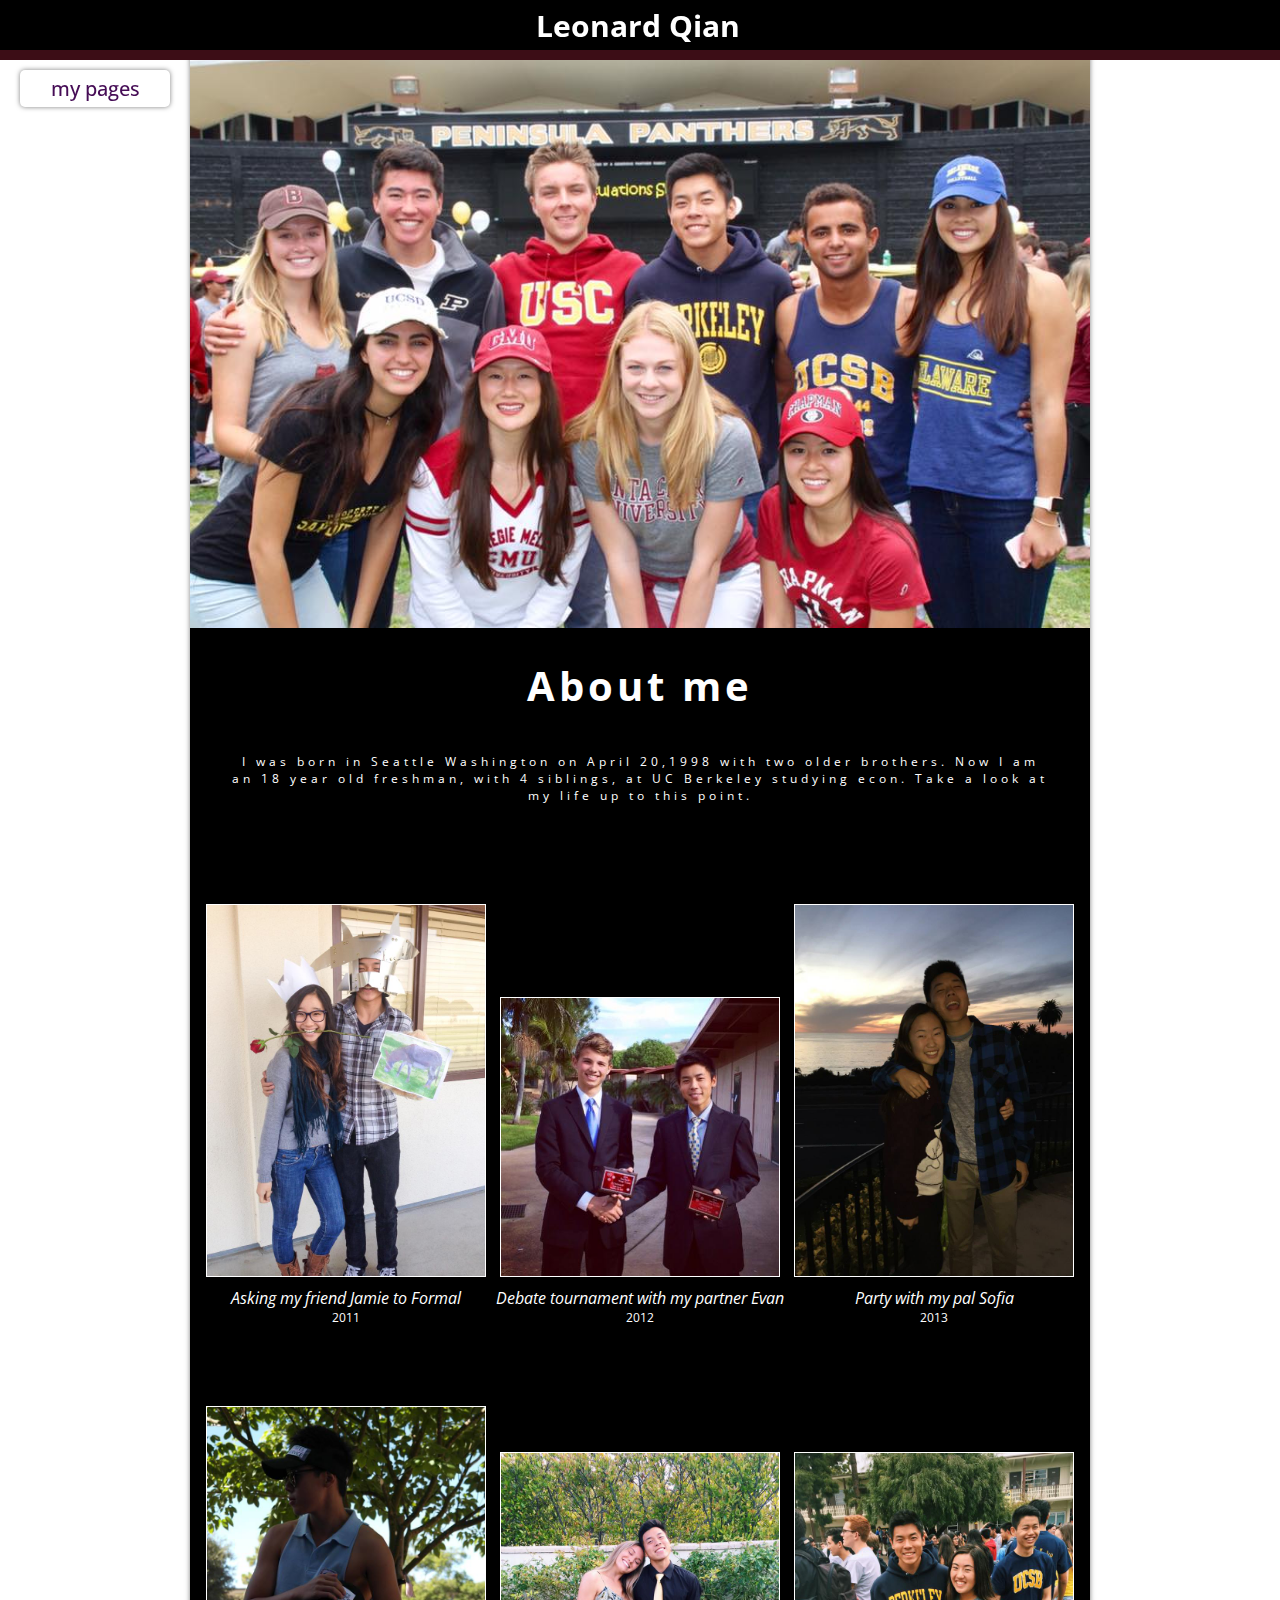
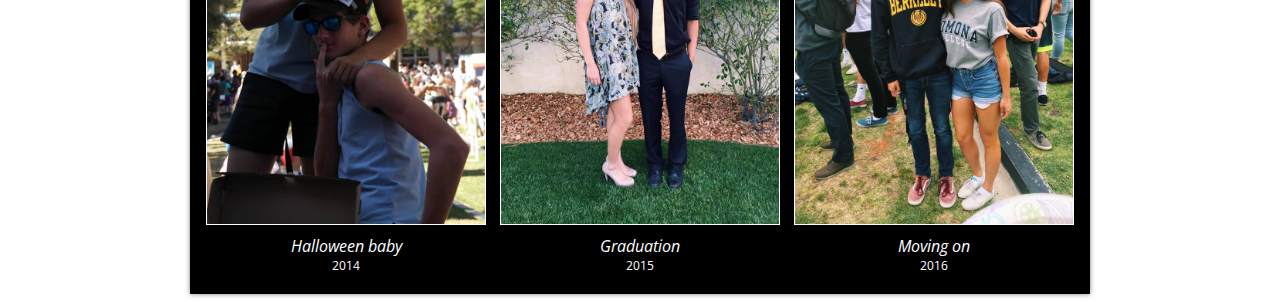
<file: index.html>
<!DOCTYPE html>
<html>
    <head>
        <title>Leonard Qian</title>
        <link href="https://fonts.googleapis.com/css?family=Open+Sans" rel="stylesheet">
        <link rel="stylesheet" type="text/css" href="assets/css/style.css">
    </head>

    <body>
    <script src="https://ajax.googleapis.com/ajax/libs/jquery/3.1.1/jquery.min.js"></script>
    <script src="assets/script/script.js"></script>
        <div id="index-backcontainer"></div>
        <div id="top-bar">
            <div id="title-container">
            </div>
            <div id="title">
                <div id="title-head">Leonard Qian</div>
            </div>
            
        </div>
        <div id="accent-bar"> </div>


        <div id="browse-container">
            <div id="browse-words">
                <div id="browse">my pages</div>
            </div>
            
            <div id="categories">
                <div class="item-life">My life in pictures</div>
                <div class="item-bio">biography</div>
            </div>
        </div>

        <div id="album-container">
            <img id ="my-pic" src="assets/img/squad.jpg">
            <div id="my-name">About me</div>
            <div id="my-description">I was born in Seattle Washington on April 20,1998 with two older brothers. Now I am an 18 year old freshman, with 4 siblings, at UC Berkeley studying econ. Take a look at my life up to this point.</div>
            <div class="album">
                <img class="album-img" src="assets/img/2011.jpg">
                <div class="album-name">Asking my friend Jamie to Formal</div>
                <div class="album-year">2011</div>
            </div>
    
            <div class="album">
                <img class="album-img" src="assets/img/2012.jpg">
                <div class="album-name">Debate tournament with my partner Evan</div>
                <div class="album-year">2012</div>
            </div>
            
            <div class="album">
                <img class="album-img" src="assets/img/2013.jpg">
                <div class="album-name">Party with my pal Sofia</div>
                <div class="album-year">2013</div>
            </div>

            <div class="album">
                <img class="album-img" src="assets/img/2014.jpg">
                <div class="album-name">Halloween baby</div>
                <div class="album-year">2014</div>
            </div>
    
            <div class="album">
                <img class="album-img" src="assets/img/2015.jpg">
                <div class="album-name">Graduation</div>
                <div class="album-year">2015</div>
            </div>
            
            <div class="album">
                <img class="album-img" src="assets/img/2016.jpg">
                <div class="album-name">Moving on</div>
                <div class="album-year">2016</div>
            </div>
        </div>
    </body>
</html>
</file>
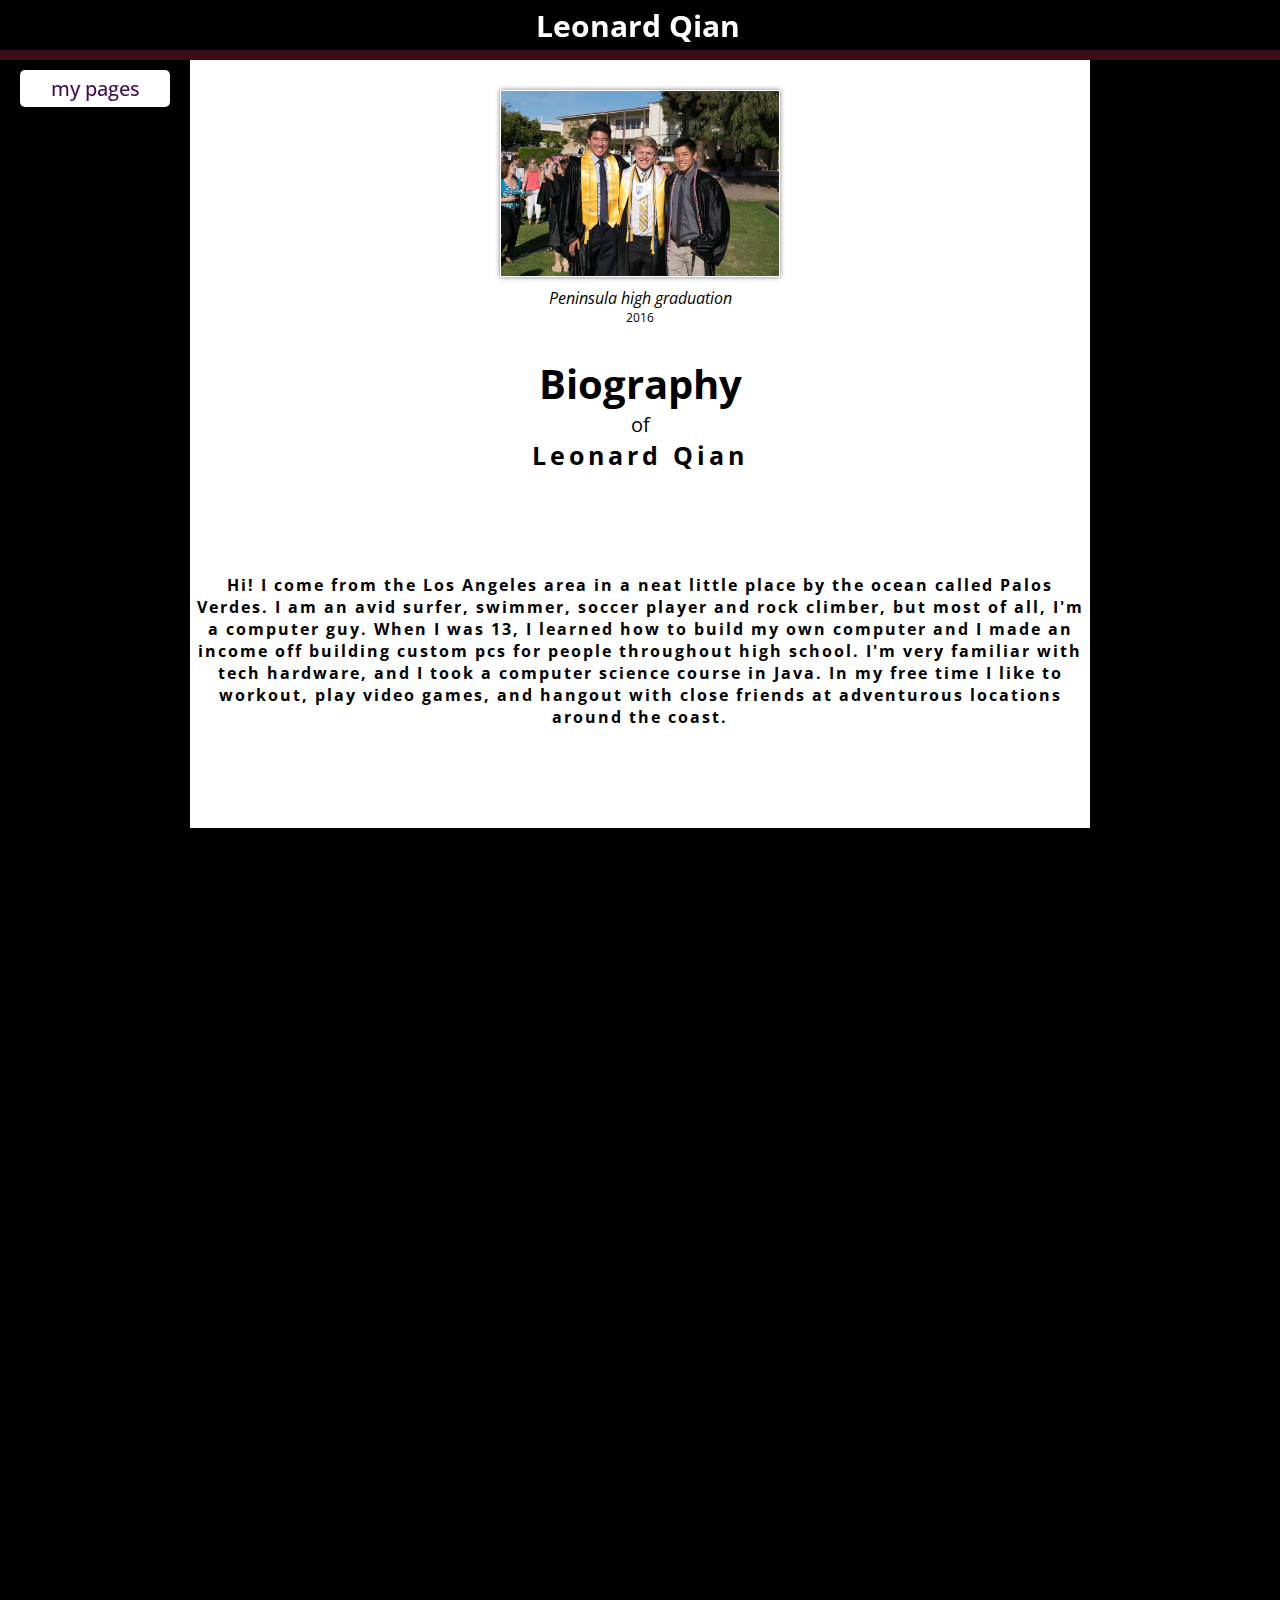
<file: bio.html>
<!DOCTYPE html>
<html>
    <head>
        <title>Leonard Qian</title>
        <link href="https://fonts.googleapis.com/css?family=Open+Sans" rel="stylesheet">
        <link rel="stylesheet" type="text/css" href="assets/css/style.css">
    </head>

    <body>
    <script src="https://ajax.googleapis.com/ajax/libs/jquery/3.1.1/jquery.min.js"></script>
    <script src="assets/script/script.js"></script>
        <div id="bio-backcontainer"></div>
        <div id="top-bar">
            <div id="title-container">
            </div>
            <div id="title">
                <div id="title-head">Leonard Qian</div>
            </div>
            
        </div>
        <div id="accent-bar"> </div>


       <div id="browse-container">
            <div id="browse-words">
                <div id="browse">my pages</div>
            </div>
            
            <div id="categories">
                <div class="item-life">My life in pictures</div>
                <div class="item">About me</div>
            </div>
        </div>

        <div id="bio-container">
        <!--<iframe src="https://www.facebook.com/leonard.qian" scrolling="no" frameborder="0" allowTransparency="true" style="border:none; overflow:hidden; width:450px; height:px">-->
            <br>
            <div class="album">
                <img class="album-img" src="assets/img/boys.jpg">
                <div class="album-name">Peninsula high graduation</div>
                <div class="album-year">2016</div>
            </div>
            <div id="bio-name">Biography</div>
            <div id="of">of</div>
            <div id="the-name">Leonard Qian</div><br>
            <div id="description">Hi! I come from the Los Angeles area in a neat little place by the ocean called Palos Verdes. I am an avid surfer, swimmer, soccer player and rock climber, but most of all, I'm a computer guy. When I was 13, I learned how to build my own computer and I made an income off building custom pcs for people throughout high school. I'm very familiar with tech hardware, and I took a computer science course in Java. In my free time I like to workout, play video games, and hangout with close friends at adventurous locations around the coast. 
        </div>
       
    </body>
</html>
</file>
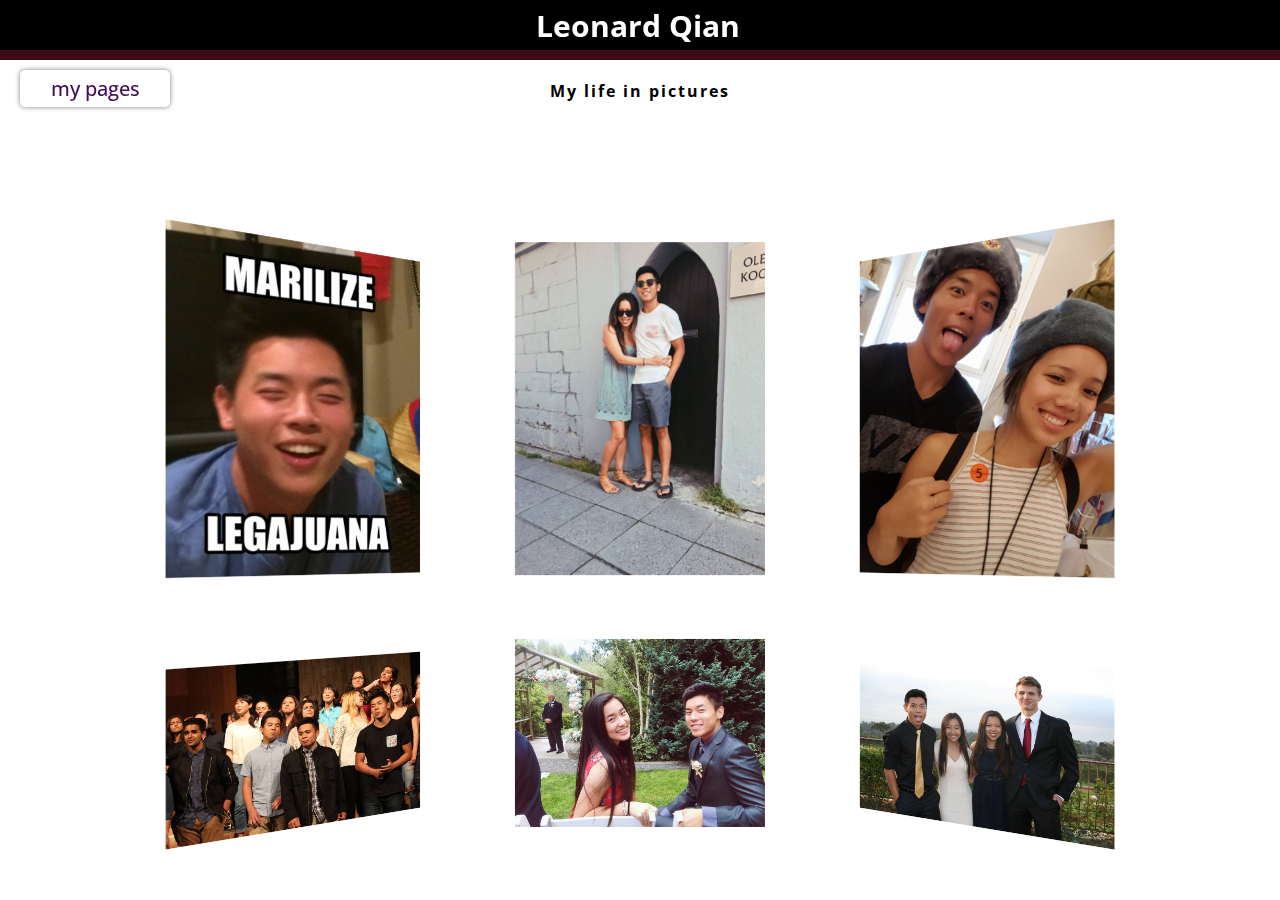
<file: life.html>
<!DOCTYPE html>
<html>

    <head>
    	<title>Leonard Qian</title>
        <link href="https://fonts.googleapis.com/css?family=Open+Sans" rel="stylesheet">
        <link rel="stylesheet" type="text/css" href="assets/css/style.css">
    </head>

    <body>
    <script src="https://ajax.googleapis.com/ajax/libs/jquery/3.1.1/jquery.min.js"></script>
    <script src="assets/script/script.js"></script>
        <div id="life-container"></div>
    	<div id="top-bar">
            <div id="title-container">
            </div>
            <div id="title">
                <div id="title-head">Leonard Qian</div>
            </div>
        </div>
        <div id="accent-bar"> </div>

        <div id="browse-container">
            <div id="browse-words">
                <div id="browse">my pages</div>
            </div>
            
            <div id="categories">
                <div class="item">about me</div>
                <div class="item-bio">biography</div>

            </div>
        </div>
        
        <div id="description">My life in pictures</div>

        <div id="picture-container">

            <div class="album-cover">
                <img src="assets/img/1.jpg">
            </div>
    
            <div class="album-cover">
                <img src="assets/img/2.jpg">
            </div>
            
            <div class="album-cover">
                <img src="assets/img/3.jpg">
            </div>

            <div class="album-cover">
                <img src="assets/img/4.jpg">
            </div>
    
            <div class="album-cover">
                <img src="assets/img/5.jpg">
            </div>
            
            <div class="album-cover">
                <img src="assets/img/6.jpg">
            </div>

        </div>
       
    </body>

</html>
</file>
<file: assets/css/style.css>
/*TOP BAR*/

#life-container {
	width: 100%;
	height: 100%;
	position: absolute;
	z-index: -100;
	background-color: white;
	top: 0;
	left: 0;
}

#top-bar {
	font-family: 'Open Sans', sans-serif;
	width: 100%;
	height: 50px;
    background-color: black; 
    position: fixed;
	top: 0;
    left: 0;
	z-index: 50;
	box-shadow: 0 0 5px rgba(0, 0, 0, 0.35);
}

#accent-bar {
    width: 100%;
    height: 10px;
    position: fixed;
    background-color: rgb(60,13,22);
    top: 50px;
    left: 0px;
    z-index: 50;
}

#title-container {
	width: 33%;
	position: relative;
	display: inline-block;
	height: 100%;
}



#title {
	position: relative;
	width: 33%;
	height: 100%;
	display: inline-block;
}

#title-head {
	font-size: 30px;
	font-weight: bold;
	color: white;
	position: absolute;
	top: 50%;
	transform: translateY(-50%);
	width: 100%;
	text-align: center;
}



#browse-container {
	font-family: 'Open Sans', sans-serif;
	width: 150px;
	position: fixed;
	left: 20px;
	top: 70px;
	text-align: center;
	height: 175px;
	z-index: 30;
	border-radius: 15px;
}

#browse {
	padding: 5px;
	font-size: 20px;
	font-weight: 500;
	color: rgb(70,13,86);
	position: relative;
	background-color: white;
	border-radius: 5px;
	box-shadow: 0 0 5px rgba(0, 0, 0, 0.5);

}

#browse-container:hover #categories {
	opacity: 1;
}

#browse-container:hover #browse {
	opacity: 1;
	background-color: rgba(70,13,86,.75);
	color: white;
	font-weight: 500;
	border-radius: 5px 5px 0px 0px;
	box-shadow: 0 0 5px rgba(0, 0, 0, 0);

}

#browse-container:hover {
	border-radius: 10px;
	background-color: white;
	box-shadow: 0 0 5px rgba(0, 0, 0, 0.5);

}

#categories {
	display: block;
	position: relative;
	text-align: center;
	width: 100%;
	padding: 10px;
	padding-top: 0px;
	margin-top: 5px;
	opacity: 0;
}

.item:hover {
	opacity: 1;
	color: rgb(70,13,86);
	font-weight: 700;
	background-color: rgb(207, 204, 209);
}
.item-bio:hover {
    opacity: 1;
    color: rgb(70,13,86);
    font-weight: 700;
    background-color: rgb(207, 204, 209);
}
.item-life:hover {
    opacity: 1;
    color: rgb(70,13,86);
    font-weight: 700;
    background-color: rgb(207, 204, 209);
}
.item {
	padding: 10px;
	margin: 0 auto;
	display: block;
	text-align: center;
}
.item-bio {
    padding: 10px;
    margin: 0 auto;
    display: block;
    text-align: center;
}
.item-life {
    padding: 10px;
    margin: 0 auto;
    display: block;
    text-align: center;
}

/*HOME PAGE*/

#description {
	margin-top: 80px;
    margin-bottom: 10px;
	font-family: 'Open Sans', sans-serif;
	font-size: 25px;
    font-weight: bold;
	display: block;
	text-align: center;
	color: rgba(70,13,86,.75);
    color: black;
    letter-spacing: 2px;
}

#picture-container {
  	text-align: center;
  	perspective: 1000px;
  	perspective-origin: center;
  	width: 80%;
  	display: block;
  	margin: 0 auto;
}
#album-container:hover {
    transform: scale(1.5, 1.5);
    opacity: 1;
}
.album-cover {
  	display: inline-block;
 	transform: rotate3d(0, 0, 0, 0);
 	padding: 30px;
 	text-align: center;
 	width: 33%;
}

.album-cover:nth-of-type(1):hover {
	transform: rotate3d(0, 0, 0, 0);
	transform: scale(1.1);
}

.album-cover:nth-of-type(2):hover {
	transform: scale(1.1);

}

.album-cover:nth-of-type(3):hover {
	transform: rotate3d(0, 0, 0, 0);
	transform: scale(1.1);
}

.album-cover:nth-of-type(4):hover {
	transform: rotate3d(0, 0, 0, 0);
	transform: scale(1.1);
}

.album-cover:nth-of-type(5):hover {
	transform: scale(1.1);
}

.album-cover:nth-of-type(6):hover {
	transform: rotate3d(0, 0, 0, 0);
	transform: scale(1.1);
}

.album-cover:first-of-type {
  	transform: rotate3d(0, 1, 0, 35deg);
  	padding-left: 30px;
}

.album-cover:nth-of-type(3) {
    transform: rotate3d(0, 1, 0, -35deg);
}

.album-cover:nth-of-type(4) {
  	transform: rotate3d(0, 1, 0, 35deg);
  	padding-left: 30px;
}

.album-cover:nth-of-type(6) {
    transform: rotate3d(0, 1, 0, -35deg);
}

.album-cover img {
  	width: 250px;
}

*, *:before, *:after {
  	box-sizing: border-box;
  	transition: 0.3s all ease-in-out;
}




/*index View*/

#index-backcontainer {
    width: 100%;
    height: 200%;
    position: absolute;
    z-index: -100;
    background-color: white;
    top: 0;
    left: 0;
}

#album-container {
    font-family: 'Open Sans', sans-serif;
    position: relative;
    text-align: center;
    background-color: black;
    color: white;
    width: 900px;
    margin: 0 auto;
    z-index: -5;
    box-shadow: 0 0 5px rgba(0, 0, 0, 0.5);
}

#my-pic {
    position: relative;
    display: block;
    top: 20px;
    margin: 0 auto;
    width: 900px;
    height: auto;
    overflow: hidden;
}

#my-name {
    font-size: 40px;
    font-weight: bold;
    margin-top: 50px;
    letter-spacing: 4px;
}

#my-description{
    font-size: 12px;
    margin: 40px 40px;
    letter-spacing: 4px;
}

.album {
    display: inline-block;
}

.album-img {
    width: 280px;
    height: auto;
    margin: 5px;
    margin-top: 60px;
    border: 1px solid white;
    box-shadow: 0 0 5px rgba(0, 0, 0, 0.5);
}

.album-name {
    font-size: 16px;
    font-style: italic;
}

.album-year {
    font-size: 12px;
    margin-bottom: 20px;
}

/*bio View*/

#bio-backcontainer {
    width: 100%;
    height: 245%;
    position: absolute;
    z-index: -100;
    background-color: black;
    top: 0;
    left: 0;
}

#bio-container {
    font-family: 'Open Sans', sans-serif;
    position: relative;
    text-align: center;
    background-color: white;
    color: black;
    width: 900px;
    margin: 0 auto;
    z-index: -5;
    box-shadow: 0 0 5px rgba(0, 0, 0, 0.5);
}

#bio-name {
    font-size: 40px;
    font-weight: bold;
    margin-top: 10px;
}

#of {
    font-size: 20px;
}

#the-name {
    font-size: 25px;
    font-weight: bold;
    letter-spacing: 4px;
}

#description {
    font-size: 16px;
    letter-spacing: 2px;
    padding-bottom: 100px;
}
</file>
